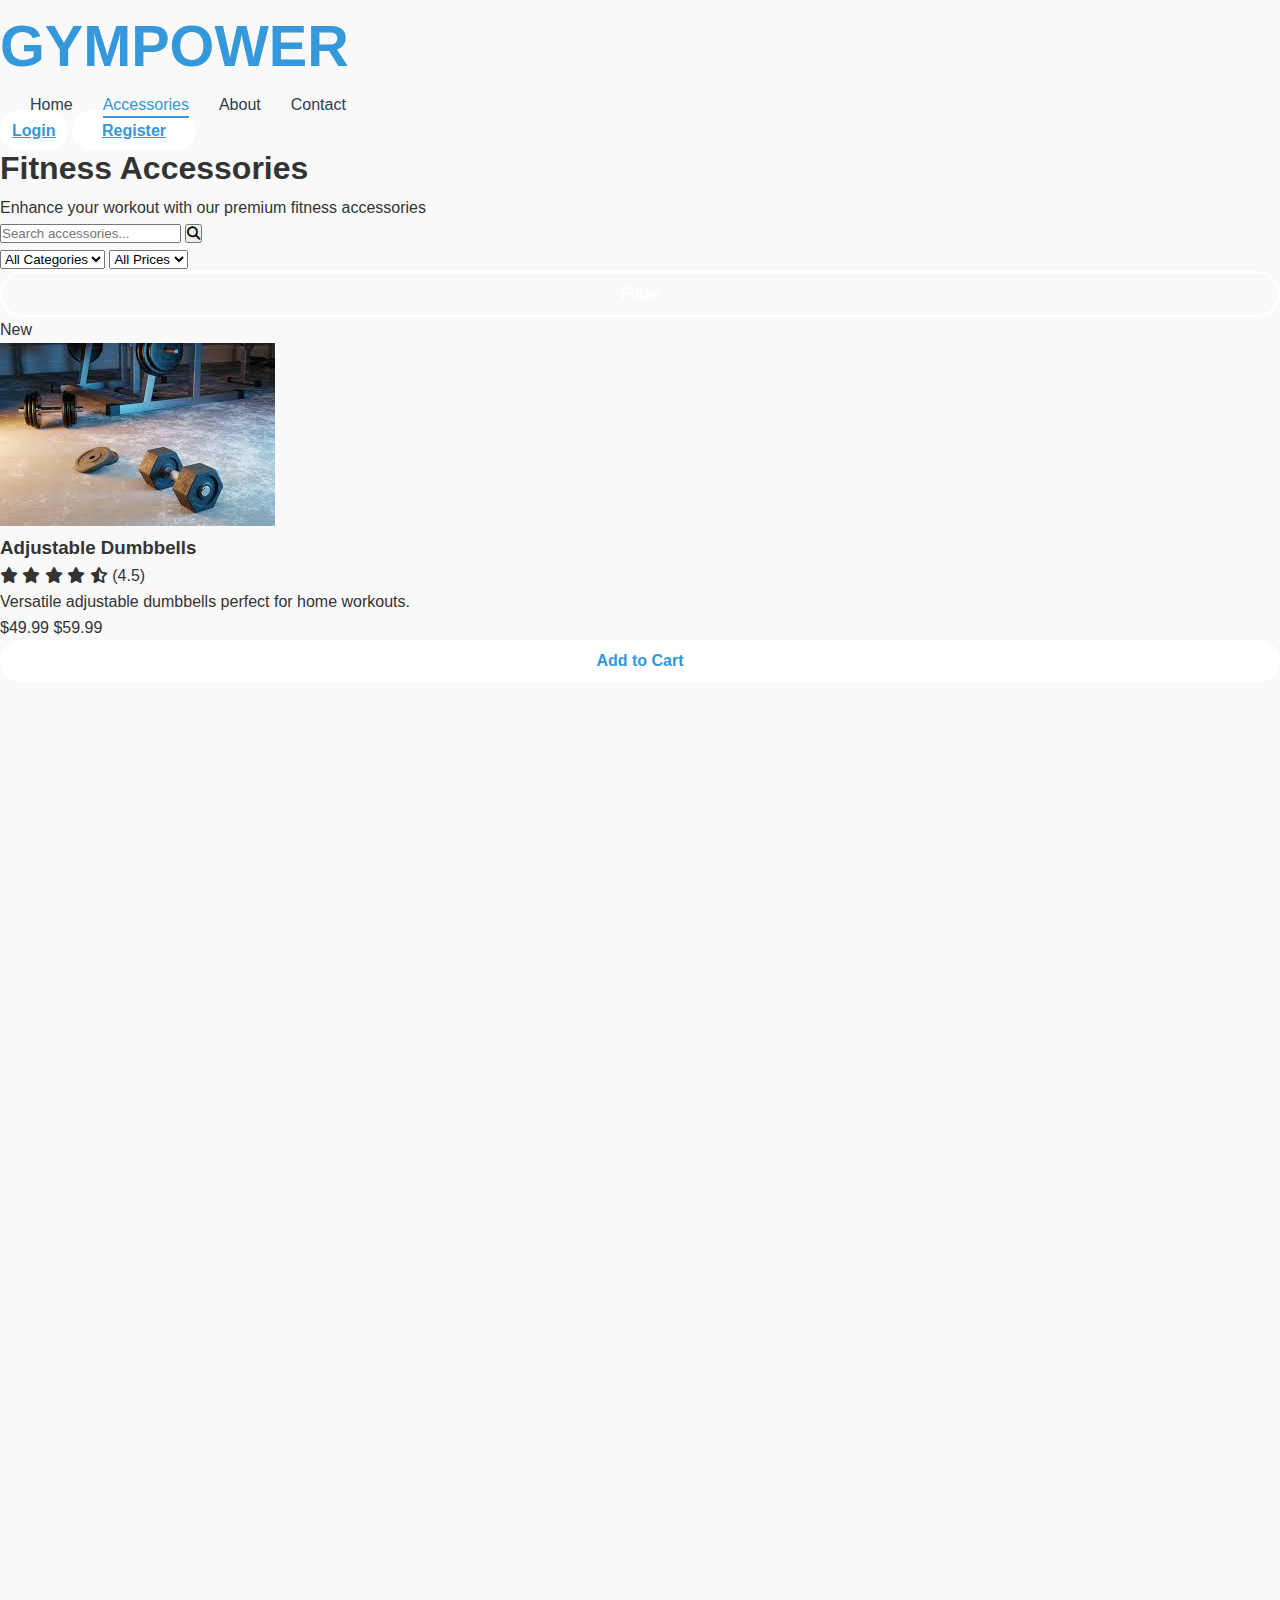
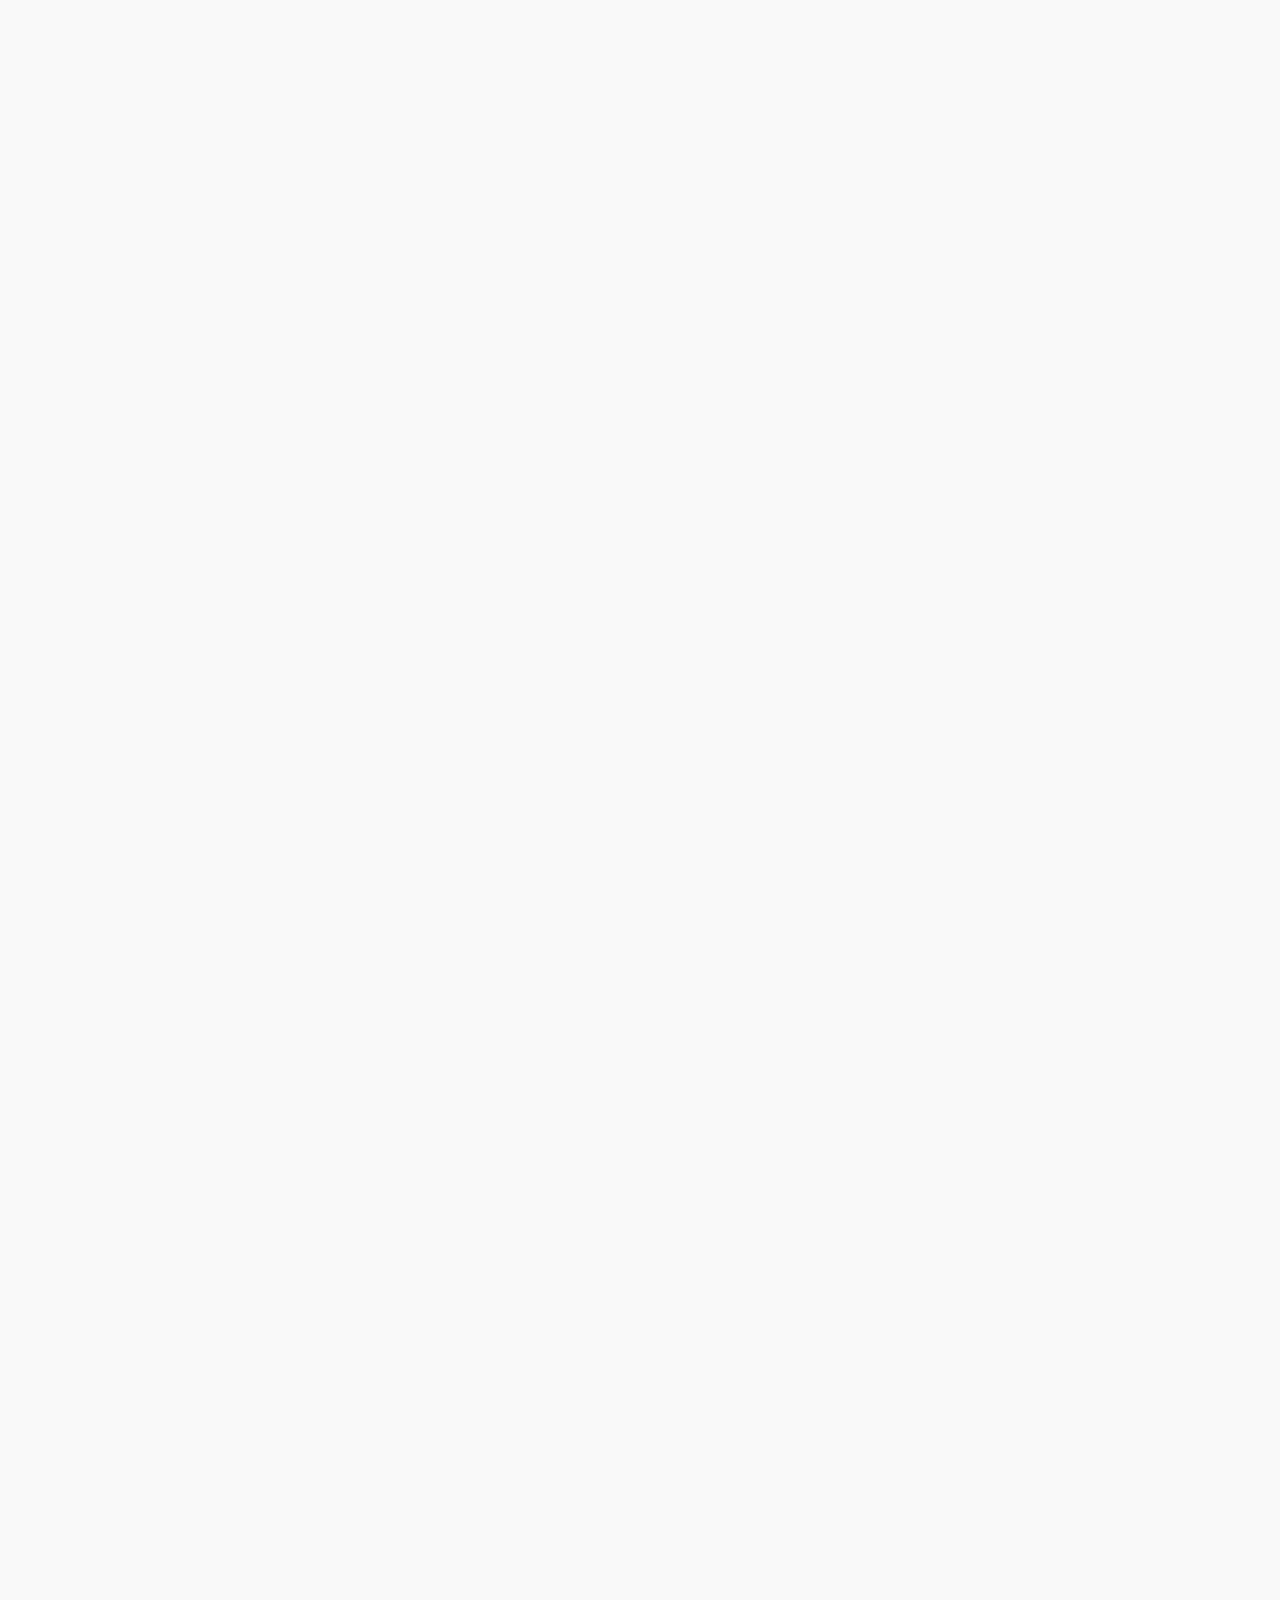
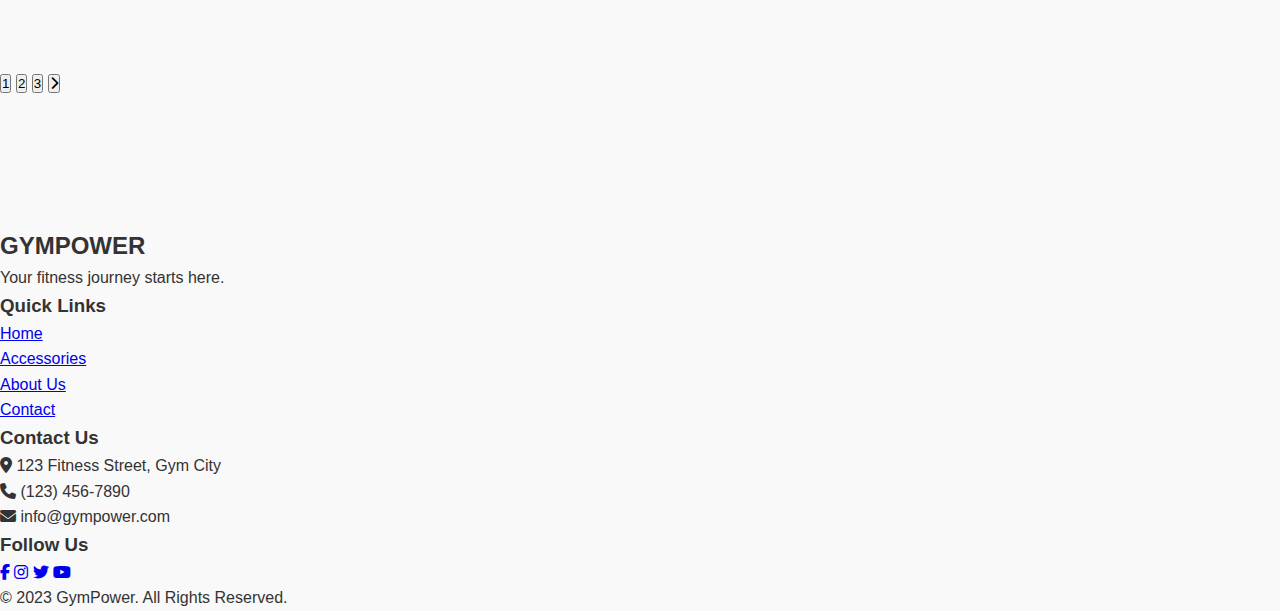
<file: accessories.html>
<!DOCTYPE html>
<html lang="en">
<head>
    <meta charset="UTF-8">
    <meta name="viewport" content="width=device-width, initial-scale=1.0">
    <title>Fitness Accessories - Gym Power</title>
    <link rel="stylesheet" href="css/style.css">
    <link rel="stylesheet" href="https://cdnjs.cloudflare.com/ajax/libs/font-awesome/6.4.0/css/all.min.css">
</head>
<body>
    <header>
        <div class="container">
            <div class="logo">
                <h1>GYM<span>POWER</span></h1>
            </div>
            <nav>
                <ul class="nav-links">
                    <li><a href="index.html">Home</a></li>
                    <li><a href="accessories.html" class="active">Accessories</a></li>
                    <li><a href="about.html">About</a></li>
                    <li><a href="contact.html">Contact</a></li>
                </ul>
                <div class="auth-buttons">
                    <a href="login.html" class="btn btn-outline">Login</a>
                    <a href="register.html" class="btn btn-primary">Register</a>
                </div>
                <div class="hamburger">
                    <span></span>
                    <span></span>
                    <span></span>
                </div>
            </nav>
        </div>
    </header>

    <section class="page-banner">
        <div class="container">
            <h1>Fitness Accessories</h1>
            <p>Enhance your workout with our premium fitness accessories</p>
        </div>
    </section>

    <section class="accessories-section">
        <div class="container">
            <div class="filter-container">
                <div class="search-bar">
                    <input type="text" id="searchAccessories" placeholder="Search accessories...">
                    <button><i class="fas fa-search"></i></button>
                </div>
                <div class="filter-options">
                    <select id="categoryFilter">
                        <option value="all">All Categories</option>
                        <option value="weights">Weights</option>
                        <option value="cardio">Cardio</option>
                        <option value="recovery">Recovery</option>
                        <option value="apparel">Apparel</option>
                    </select>
                    <select id="priceFilter">
                        <option value="all">All Prices</option>
                        <option value="low">$0 - $25</option>
                        <option value="medium">$25 - $50</option>
                        <option value="high">$50+</option>
                    </select>
                    <button id="filterButton" class="btn btn-secondary">Filter</button>
                </div>
            </div>

            <div class="accessories-grid">
                <!-- Product Card 1 -->
                <div class="product-card" data-aos="fade-up" data-category="weights" data-price="medium">
                    <div class="product-badge">New</div>
                    <div class="product-image">
                        <img src="gym1.jpeg" alt="Adjustable Dumbbells">
                    </div>
                    <div class="product-content">
                        <h3>Adjustable Dumbbells</h3>
                        <div class="product-rating">
                            <i class="fas fa-star"></i>
                            <i class="fas fa-star"></i>
                            <i class="fas fa-star"></i>
                            <i class="fas fa-star"></i>
                            <i class="fas fa-star-half-alt"></i>
                            <span>(4.5)</span>
                        </div>
                        <p class="product-description">Versatile adjustable dumbbells perfect for home workouts.</p>
                        <div class="product-price">
                            <span class="current-price">$49.99</span>
                            <span class="old-price">$59.99</span>
                        </div>
                        <button class="btn btn-primary add-to-cart">Add to Cart</button>
                    </div>
                </div>

                <!-- Product Card 2 -->
                <div class="product-card" data-aos="fade-up" data-aos-delay="100" data-category="cardio" data-price="high">
                    <div class="product-image">
                        <img src="gym2.jpeg" alt="Jump Rope">
                    </div>
                    <div class="product-content">
                        <h3>Premium Jump Rope</h3>
                        <div class="product-rating">
                            <i class="fas fa-star"></i>
                            <i class="fas fa-star"></i>
                            <i class="fas fa-star"></i>
                            <i class="fas fa-star"></i>
                            <i class="fas fa-star"></i>
                            <span>(5.0)</span>
                        </div>
                        <p class="product-description">Professional-grade jump rope with adjustable length and ball bearings.</p>
                        <div class="product-price">
                            <span class="current-price">$24.99</span>
                        </div>
                        <button class="btn btn-primary add-to-cart">Add to Cart</button>
                    </div>
                </div>

                <!-- Product Card 3 -->
                <div class="product-card" data-aos="fade-up" data-aos-delay="200" data-category="recovery" data-price="medium">
                    <div class="product-badge">Sale</div>
                    <div class="product-image">
                        <img src="gym3.jpeg" alt="Foam Roller">
                    </div>
                    <div class="product-content">
                        <h3>Foam Roller</h3>
                        <div class="product-rating">
                            <i class="fas fa-star"></i>
                            <i class="fas fa-star"></i>
                            <i class="fas fa-star"></i>
                            <i class="fas fa-star"></i>
                            <i class="far fa-star"></i>
                            <span>(4.0)</span>
                        </div>
                        <p class="product-description">High-density foam roller for muscle recovery and myofascial release.</p>
                        <div class="product-price">
                            <span class="current-price">$29.99</span>
                            <span class="old-price">$39.99</span>
                        </div>
                        <button class="btn btn-primary add-to-cart">Add to Cart</button>
                    </div>
                </div>

                <!-- Product Card 4 -->
                <div class="product-card" data-aos="fade-up" data-aos-delay="300" data-category="weights" data-price="high">
                    <div class="product-image">
                        <img src="gym4.jpeg" alt="Kettlebell">
                    </div>
                    <div class="product-content">
                        <h3>Cast Iron Kettlebell</h3>
                        <div class="product-rating">
                            <i class="fas fa-star"></i>
                            <i class="fas fa-star"></i>
                            <i class="fas fa-star"></i>
                            <i class="fas fa-star"></i>
                            <i class="fas fa-star-half-alt"></i>
                            <span>(4.7)</span>
                        </div>
                        <p class="product-description">Premium cast iron kettlebell with comfortable grip for versatile workouts.</p>
                        <div class="product-price">
                            <span class="current-price">$59.99</span>
                        </div>
                        <button class="btn btn-primary add-to-cart">Add to Cart</button>
                    </div>
                </div>

                <!-- Product Card 5 -->
                <div class="product-card" data-aos="fade-up" data-category="apparel" data-price="low">
                    <div class="product-image">
                        <img src="gym5.jpeg" alt="Workout Gloves">
                    </div>
                    <div class="product-content">
                        <h3>Workout Gloves</h3>
                        <div class="product-rating">
                            <i class="fas fa-star"></i>
                            <i class="fas fa-star"></i>
                            <i class="fas fa-star"></i>
                            <i class="fas fa-star-half-alt"></i>
                            <i class="far fa-star"></i>
                            <span>(3.5)</span>
                        </div>
                        <p class="product-description">Breathable workout gloves with wrist support for weightlifting.</p>
                        <div class="product-price">
                            <span class="current-price">$19.99</span>
                        </div>
                        <button class="btn btn-primary add-to-cart">Add to Cart</button>
                    </div>
                </div>

                <!-- Product Card 6 -->
                <div class="product-card" data-aos="fade-up" data-aos-delay="100" data-category="recovery" data-price="medium">
                    <div class="product-image">
                        <img src="gym6.jpeg" alt="Massage Gun">
                    </div>
                    <div class="product-content">
                        <h3>Percussion Massage Gun</h3>
                        <div class="product-rating">
                            <i class="fas fa-star"></i>
                            <i class="fas fa-star"></i>
                            <i class="fas fa-star"></i>
                            <i class="fas fa-star"></i>
                            <i class="fas fa-star"></i>
                            <span>(4.9)</span>
                        </div>
                        <p class="product-description">Deep tissue massage gun with multiple attachments for muscle recovery.</p>
                        <div class="product-price">
                            <span class="current-price">$89.99</span>
                            <span class="old-price">$119.99</span>
                        </div>
                        <button class="btn btn-primary add-to-cart">Add to Cart</button>
                    </div>
                </div>

                <!-- Product Card 7 -->
                <div class="product-card" data-aos="fade-up" data-aos-delay="200" data-category="cardio" data-price="low">
                    <div class="product-badge">Best Seller</div>
                    <div class="product-image">
                        <img src="gym7.jpeg" alt="Resistance Bands">
                    </div>
                    <div class="product-content">
                        <h3>Resistance Bands Set</h3>
                        <div class="product-rating">
                            <i class="fas fa-star"></i>
                            <i class="fas fa-star"></i>
                            <i class="fas fa-star"></i>
                            <i class="fas fa-star"></i>
                            <i class="fas fa-star-half-alt"></i>
                            <span>(4.6)</span>
                        </div>
                        <p class="product-description">Set of 5 resistance bands with different resistance levels for versatile workouts.</p>
                        <div class="product-price">
                            <span class="current-price">$24.99</span>
                            <span class="old-price">$34.99</span>
                        </div>
                        <button class="btn btn-primary add-to-cart">Add to Cart</button>
                    </div>
                </div>

                <!-- Product Card 8 -->
                <div class="product-card" data-aos="fade-up" data-aos-delay="300" data-category="apparel" data-price="medium">
                    <div class="product-image">
                        <img src="gym8.jpeg" alt="Gym Bag">
                    </div>
                    <div class="product-content">
                        <h3>Durable Gym Bag</h3>
                        <div class="product-rating">
                            <i class="fas fa-star"></i>
                            <i class="fas fa-star"></i>
                            <i class="fas fa-star"></i>
                            <i class="fas fa-star"></i>
                            <i class="far fa-star"></i>
                            <span>(4.0)</span>
                        </div>
                        <p class="product-description">Spacious gym bag with multiple compartments for all your fitness essentials.</p>
                        <div class="product-price">
                            <span class="current-price">$39.99</span>
                        </div>
                        <button class="btn btn-primary add-to-cart">Add to Cart</button>
                    </div>
                </div>
            </div>

            <div class="pagination">
                <button class="pagination-btn active">1</button>
                <button class="pagination-btn">2</button>
                <button class="pagination-btn">3</button>
                <button class="pagination-btn next"><i class="fas fa-chevron-right"></i></button>
            </div>
        </div>
    </section>

    <section class="newsletter">
        <div class="container">
            <div class="newsletter-content">
                <h2>Subscribe to Our Newsletter</h2>
                <p>Get the latest updates on new products, special offers, and fitness tips!</p>
                <form class="newsletter-form">
                    <input type="email" placeholder="Enter your email address" required>
                    <button type="submit" class="btn btn-primary">Subscribe</button>
                </form>
            </div>
        </div>
    </section>

    <footer>
        <div class="container">
            <div class="footer-content">
                <div class="footer-logo">
                    <h2>GYM<span>POWER</span></h2>
                    <p>Your fitness journey starts here.</p>
                </div>
                <div class="footer-links">
                    <h3>Quick Links</h3>
                    <ul>
                        <li><a href="index.html">Home</a></li>
                        <li><a href="accessories.html">Accessories</a></li>
                        <li><a href="about.html">About Us</a></li>
                        <li><a href="contact.html">Contact</a></li>
                    </ul>
                </div>
                <div class="footer-contact">
                    <h3>Contact Us</h3>
                    <p><i class="fas fa-map-marker-alt"></i> 123 Fitness Street, Gym City</p>
                    <p><i class="fas fa-phone"></i> (123) 456-7890</p>
                    <p><i class="fas fa-envelope"></i> info@gympower.com</p>
                </div>
                <div class="footer-social">
                    <h3>Follow Us</h3>
                    <div class="social-icons">
                        <a href="#"><i class="fab fa-facebook-f"></i></a>
                        <a href="#"><i class="fab fa-instagram"></i></a>
                        <a href="#"><i class="fab fa-twitter"></i></a>
                        <a href="#"><i class="fab fa-youtube"></i></a>
                    </div>
                </div>
            </div>
            <div class="footer-bottom">
                <p>&copy; 2023 GymPower. All Rights Reserved.</p>
            </div>
        </div>
    </footer>

    <script src="js/script.js"></script>
    <script src="js/animations.js"></script>
</body>
</html>
</file>
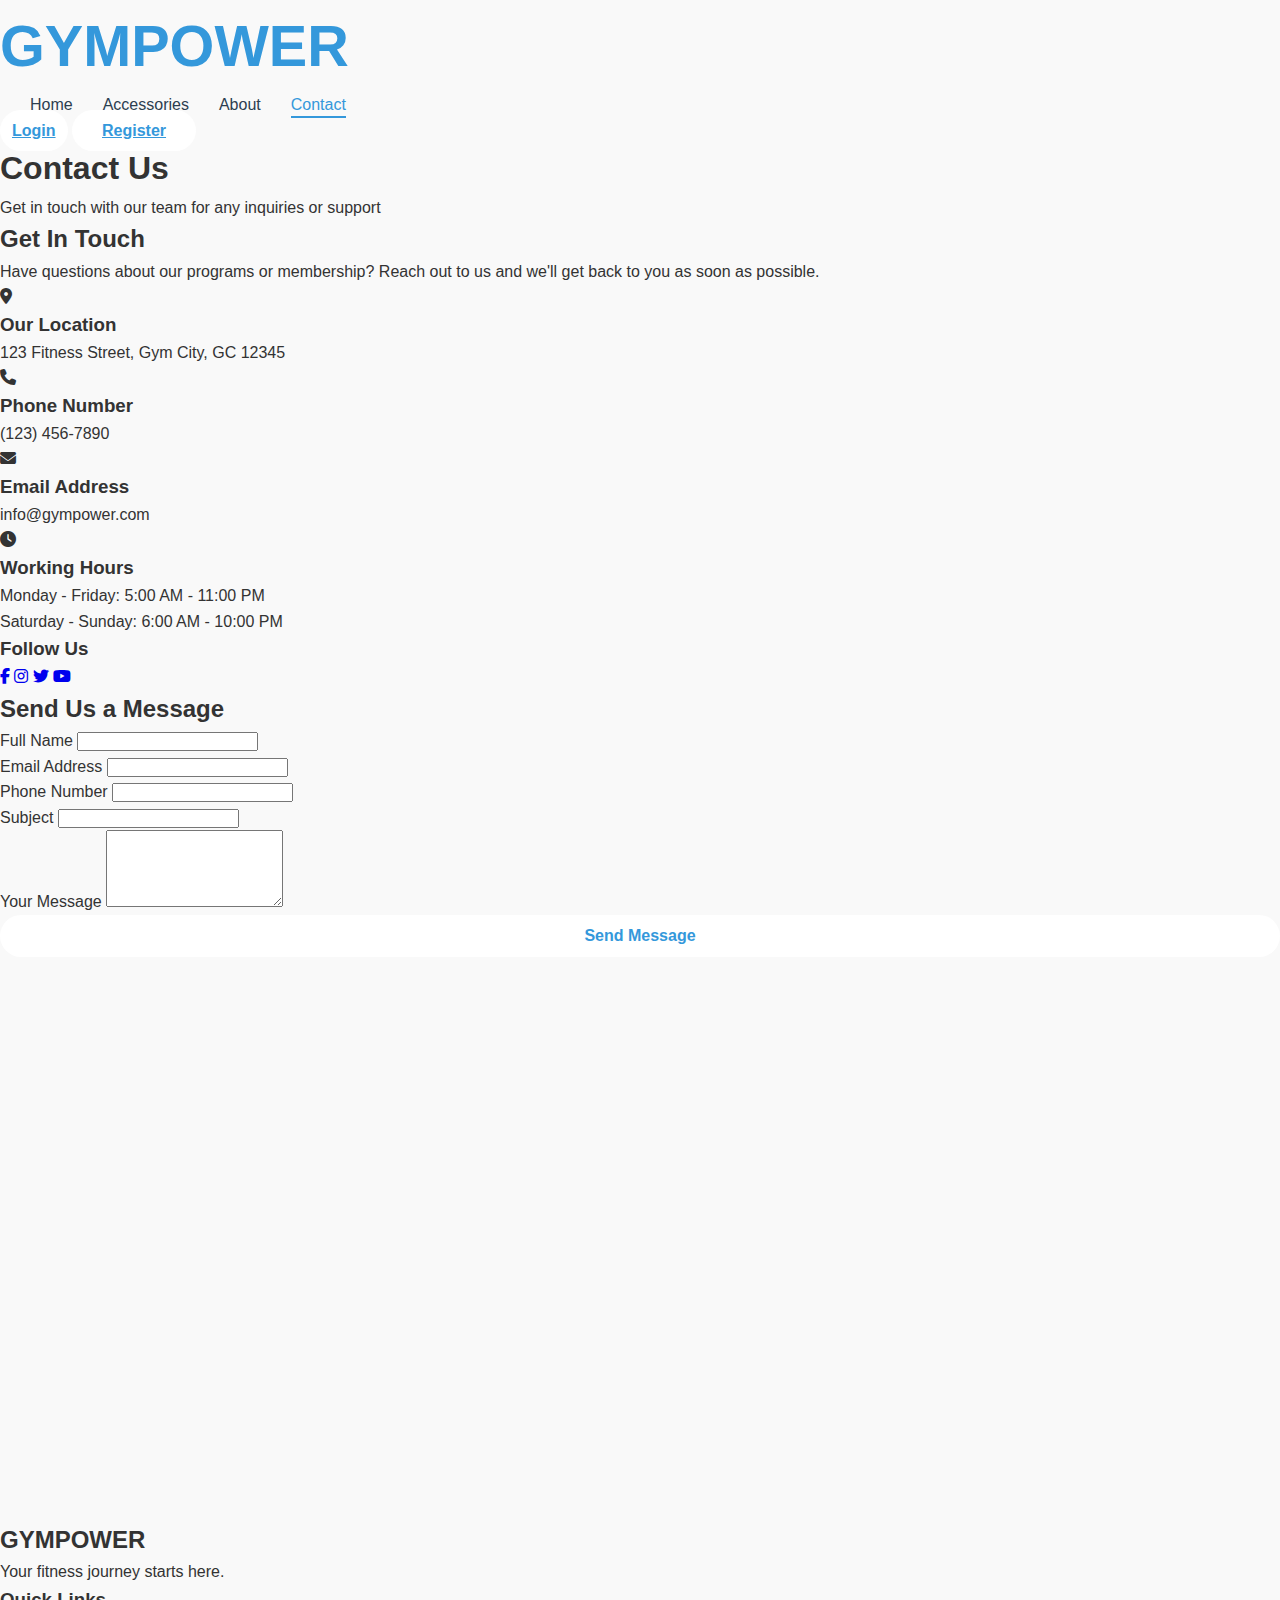
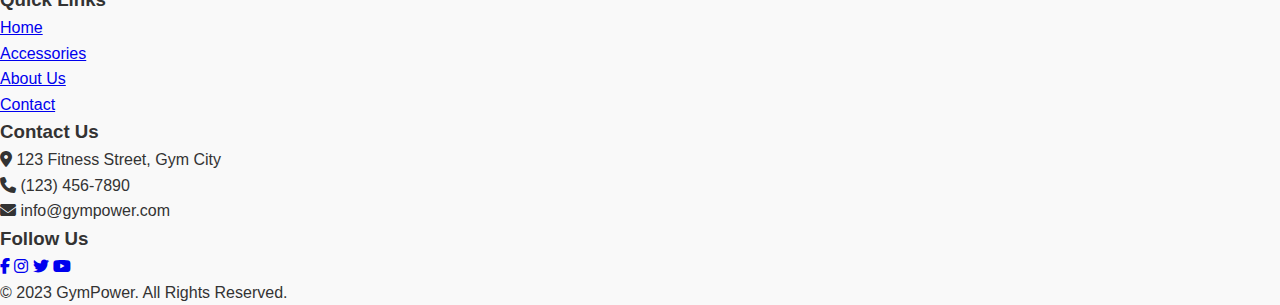
<file: contact.html>
<!DOCTYPE html>
<html lang="en">
<head>
    <meta charset="UTF-8">
    <meta name="viewport" content="width=device-width, initial-scale=1.0">
    <title>Contact Us - Gym Power</title>
    <link rel="stylesheet" href="css/style.css">
    <link rel="stylesheet" href="https://cdnjs.cloudflare.com/ajax/libs/font-awesome/6.4.0/css/all.min.css">
</head>
<body>
    <header>
        <div class="container">
            <div class="logo">
                <h1>GYM<span>POWER</span></h1>
            </div>
            <nav>
                <ul class="nav-links">
                    <li><a href="index.html">Home</a></li>
                    <li><a href="accessories.html">Accessories</a></li>
                    <li><a href="about.html">About</a></li>
                    <li><a href="contact.html" class="active">Contact</a></li>
                </ul>
                <div class="auth-buttons">
                    <a href="login.html" class="btn btn-outline">Login</a>
                    <a href="register.html" class="btn btn-primary">Register</a>
                </div>
                <div class="hamburger">
                    <span></span>
                    <span></span>
                    <span></span>
                </div>
            </nav>
        </div>
    </header>

    <section class="page-banner">
        <div class="container">
            <h1>Contact Us</h1>
            <p>Get in touch with our team for any inquiries or support</p>
        </div>
    </section>

    <section class="contact-section">
        <div class="container">
            <div class="contact-container">
                <div class="contact-info" data-aos="fade-right">
                    <h2>Get In Touch</h2>
                    <p>Have questions about our programs or membership? Reach out to us and we'll get back to you as soon as possible.</p>
                    
                    <div class="info-item">
                        <i class="fas fa-map-marker-alt"></i>
                        <div>
                            <h3>Our Location</h3>
                            <p>123 Fitness Street, Gym City, GC 12345</p>
                        </div>
                    </div>
                    
                    <div class="info-item">
                        <i class="fas fa-phone"></i>
                        <div>
                            <h3>Phone Number</h3>
                            <p>(123) 456-7890</p>
                        </div>
                    </div>
                    
                    <div class="info-item">
                        <i class="fas fa-envelope"></i>
                        <div>
                            <h3>Email Address</h3>
                            <p>info@gympower.com</p>
                        </div>
                    </div>
                    
                    <div class="info-item">
                        <i class="fas fa-clock"></i>
                        <div>
                            <h3>Working Hours</h3>
                            <p>Monday - Friday: 5:00 AM - 11:00 PM</p>
                            <p>Saturday - Sunday: 6:00 AM - 10:00 PM</p>
                        </div>
                    </div>
                    
                    <div class="social-links">
                        <h3>Follow Us</h3>
                        <div class="social-icons">
                            <a href="#"><i class="fab fa-facebook-f"></i></a>
                            <a href="#"><i class="fab fa-instagram"></i></a>
                            <a href="#"><i class="fab fa-twitter"></i></a>
                            <a href="#"><i class="fab fa-youtube"></i></a>
                        </div>
                    </div>
                </div>
                
                <div class="contact-form" data-aos="fade-left">
                    <h2>Send Us a Message</h2>
                    <form id="contactForm">
                        <div class="form-group">
                            <label for="name">Full Name</label>
                            <input type="text" id="name" name="name" required>
                        </div>
                        
                        <div class="form-group">
                            <label for="email">Email Address</label>
                            <input type="email" id="email" name="email" required>
                        </div>
                        
                        <div class="form-group">
                            <label for="phone">Phone Number</label>
                            <input type="tel" id="phone" name="phone">
                        </div>
                        
                        <div class="form-group">
                            <label for="subject">Subject</label>
                            <input type="text" id="subject" name="subject" required>
                        </div>
                        
                        <div class="form-group">
                            <label for="message">Your Message</label>
                            <textarea id="message" name="message" rows="5" required></textarea>
                        </div>
                        
                        <button type="submit" class="btn btn-primary">Send Message</button>
                    </form>
                </div>
            </div>
        </div>
    </section>

    <section class="map-section">
        <div class="container">
            <h2 class="section-title">Find Us</h2>
            <div class="map-container" data-aos="zoom-in">
                <iframe src="https://www.google.com/maps/embed?pb=!1m18!1m12!1m3!1d3024.2219901290355!2d-74.00369368400567!3d40.71312937933185!2m3!1f0!2f0!3f0!3m2!1i1024!2i768!4f13.1!3m3!1m2!1s0x89c25a23e28c1191%3A0x49f75d3281df052a!2s123%20Street%2C%20New%20York%2C%20NY%2010001%2C%20USA!5e0!3m2!1sen!2sus!4v1628015517736!5m2!1sen!2sus" width="100%" height="450" style="border:0;" allowfullscreen="" loading="lazy"></iframe>
            </div>
        </div>
    </section>

    <footer>
        <div class="container">
            <div class="footer-content">
                <div class="footer-logo">
                    <h2>GYM<span>POWER</span></h2>
                    <p>Your fitness journey starts here.</p>
                </div>
                <div class="footer-links">
                    <h3>Quick Links</h3>
                    <ul>
                        <li><a href="index.html">Home</a></li>
                        <li><a href="accessories.html">Accessories</a></li>
                        <li><a href="about.html">About Us</a></li>
                        <li><a href="contact.html">Contact</a></li>
                    </ul>
                </div>
                <div class="footer-contact">
                    <h3>Contact Us</h3>
                    <p><i class="fas fa-map-marker-alt"></i> 123 Fitness Street, Gym City</p>
                    <p><i class="fas fa-phone"></i> (123) 456-7890</p>
                    <p><i class="fas fa-envelope"></i> info@gympower.com</p>
                </div>
                <div class="footer-social">
                    <h3>Follow Us</h3>
                    <div class="social-icons">
                        <a href="#"><i class="fab fa-facebook-f"></i></a>
                        <a href="#"><i class="fab fa-instagram"></i></a>
                        <a href="#"><i class="fab fa-twitter"></i></a>
                        <a href="#"><i class="fab fa-youtube"></i></a>
                    </div>
                </div>
            </div>
            <div class="footer-bottom">
                <p>&copy; 2023 GymPower. All Rights Reserved.</p>
            </div>
        </div>
    </footer>

    <script src="js/script.js"></script>
    <script src="js/animations.js"></script>
</body>
</html>
</file>
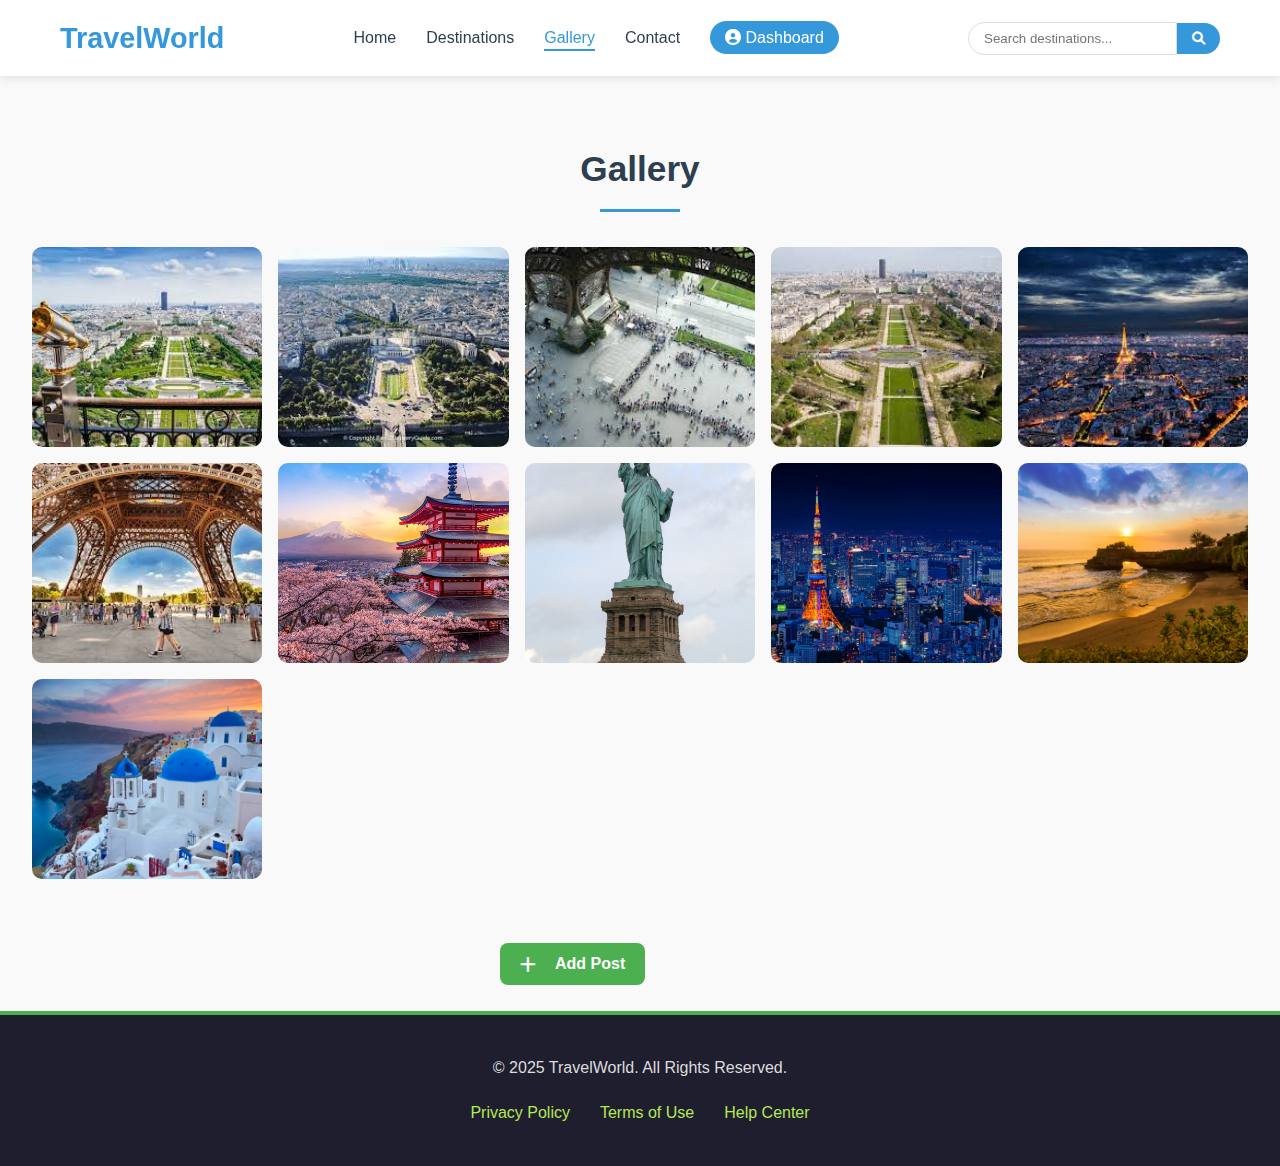
<file: gallery.html>
<!DOCTYPE html>
<html lang="en">
<head>
    <meta charset="UTF-8">
    <meta name="viewport" content="width=device-width, initial-scale=1.0">
    <title>TravelWorld - Travel Gallery</title>
    <link rel="stylesheet" href="https://cdnjs.cloudflare.com/ajax/libs/font-awesome/6.0.0-beta3/css/all.min.css">
    <link rel="stylesheet" href="css/style.css">
    <link rel="stylesheet" href="css/animations.css">
    <style>
        .site-footer {
  background-color: #1e1e2f; /* Dark background */
  color: #f1f1f1; /* Light text */
  padding: 40px 20px;
  text-align: center;
  font-family: 'Segoe UI', Tahoma, Geneva, Verdana, sans-serif;
  border-top: 4px solid #4CAF50;
}

.site-footer .footer-content {
  max-width: 1200px;
  margin: auto;
}

.site-footer p {
  margin-bottom: 20px;
  font-size: 16px;
  color: #dcdcdc;
}

.site-footer .footer-links {
  list-style: none;
  padding: 0;
  margin: 0;
  display: flex;
  justify-content: center;
  gap: 30px;
  flex-wrap: wrap;
}

.site-footer .footer-links li a {
  color: #b5e853;
  text-decoration: none;
  font-weight: 500;
  transition: color 0.3s ease;
}

.site-footer .footer-links li a:hover {
  color: #ffffff;
  text-decoration: underline;
}
        .destination-gallery {
            padding: 4rem 2rem;
        }

        .gallery-grid {
            display: grid;
            grid-template-columns: repeat(auto-fill, minmax(200px, 1fr));
            gap: 1rem;
        }

        .gallery-item {
            height: 200px;
            background-size: cover;
            background-position: center;
            border-radius: 10px;
        }
/* Add Post Button Style */
.add-post-btn {
  background-color: #4CAF50; /* Green background */
  color: white; /* White text */
  font-size: 16px; /* Font size */
  font-weight: bold; /* Bold text */
  padding: 12px 20px; /* Padding inside the button */
  border: none; /* No border */
  border-radius: 8px; /* Rounded corners */
  display: inline-flex; /* Align icon and text horizontally */
  align-items: center; /* Vertically center the content */
  margin-left: 500px;
  cursor: pointer; /* Pointer cursor on hover */
  transition: background-color 0.3s ease, transform 0.3s ease; /* Smooth transition */
}

/* Add Post Button Hover Effect */
.add-post-btn:hover {
  background-color: #45a049; /* Darker green on hover */
  transform: translateY(-3px); /* Slightly lift the button */
}

/* Icon inside the button */
.add-post-btn i {
  margin-right: 18px; /* Space between the icon and text */
  font-size: 18px; /* Icon size */
}

/* Add Post Button Active Effect */
.add-post-btn:active {
  background-color: #388e3c; /* Even darker green on click */
  transform: translateY(0); /* Reset the lift effect */
}

/* Add Post Button Focus Effect */
.add-post-btn:focus {
  outline: none; /* Remove default focus outline */
  box-shadow: 0 0 5px rgba(0, 150, 136, 0.6); /* Green glow on focus */
}

    </style>
</head>
<body>
    <!-- Navigation -->
    <nav class="scrolling-nav">
        <div class="nav-container">
            <div class="logo">TravelWorld</div>
            <ul class="nav-links">
                <li><a href="home.html">Home</a></li>
                <li><a href="destinations.html">Destinations</a></li>
                <li><a href="gallery.html" class="active">Gallery</a></li>
            
                <li><a href="contact.html">Contact</a></li>
                <li><a href="index.html" class="dashboard-btn"><i class="fas fa-user-circle"></i> Dashboard</a></li>
            </ul>
            <div class="search-box">
                <input type="text" placeholder="Search destinations...">
                <button><i class="fas fa-search"></i></button>
            </div>
            <div class="mobile-menu-btn">
                <i class="fas fa-bars"></i>
            </div>
        </div>
    </nav>
    <br><br><br>
    <section class="destination-gallery">
        <h2 class="section-title">Gallery</h2>
        <div class="gallery-grid">
            <div class="gallery-item" style="background-image: url('images/paris1.jpeg');"></div>
            <div class="gallery-item" style="background-image: url('images/paris2.jpeg');"></div>
            <div class="gallery-item" style="background-image: url('images/paris3.jpeg');"></div>
            <div class="gallery-item" style="background-image: url('images/paris4.jpeg');"></div>
            <div class="gallery-item" style="background-image: url('images/paris5.jpeg');"></div>
            <div class="gallery-item" style="background-image: url('images/paris6.jpeg');"></div>
            <div class="gallery-item" style="background-image: url('images/tokyo.jpg');"></div>
            <div class="gallery-item" style="background-image: url('images/newyork.jpg');"></div>
            <div class="gallery-item" style="background-image: url('images/about1.jpg');"></div>
            <div class="gallery-item" style="background-image: url('images/about2.jpg');"></div>
            <div class="gallery-item" style="background-image: url('images/about3.jpg');"></div>
        </div>
    </section>
    <main class="gallery-main">
        <!-- All gallery and modal content here -->

        <!-- Add Post Button -->
        <button class="add-post-btn" onclick="openAddPostModal()">
            <i class="fas fa-plus"></i> Add Post
        </button>
    </main>


    <br>
    <footer class="site-footer">
        <div class="footer-content">
            <p>&copy; 2025 TravelWorld. All Rights Reserved.</p>
            <ul class="footer-links">
                <li><a href="#">Privacy Policy</a></li>
                <li><a href="#">Terms of Use</a></li>
                <li><a href="#">Help Center</a></li>
            </ul>
        </div>
    </footer>

    <!-- <script src="js/gallery.js"></script>
    <script src="js/modal.js"></script> -->
</body>
</html>
</file>
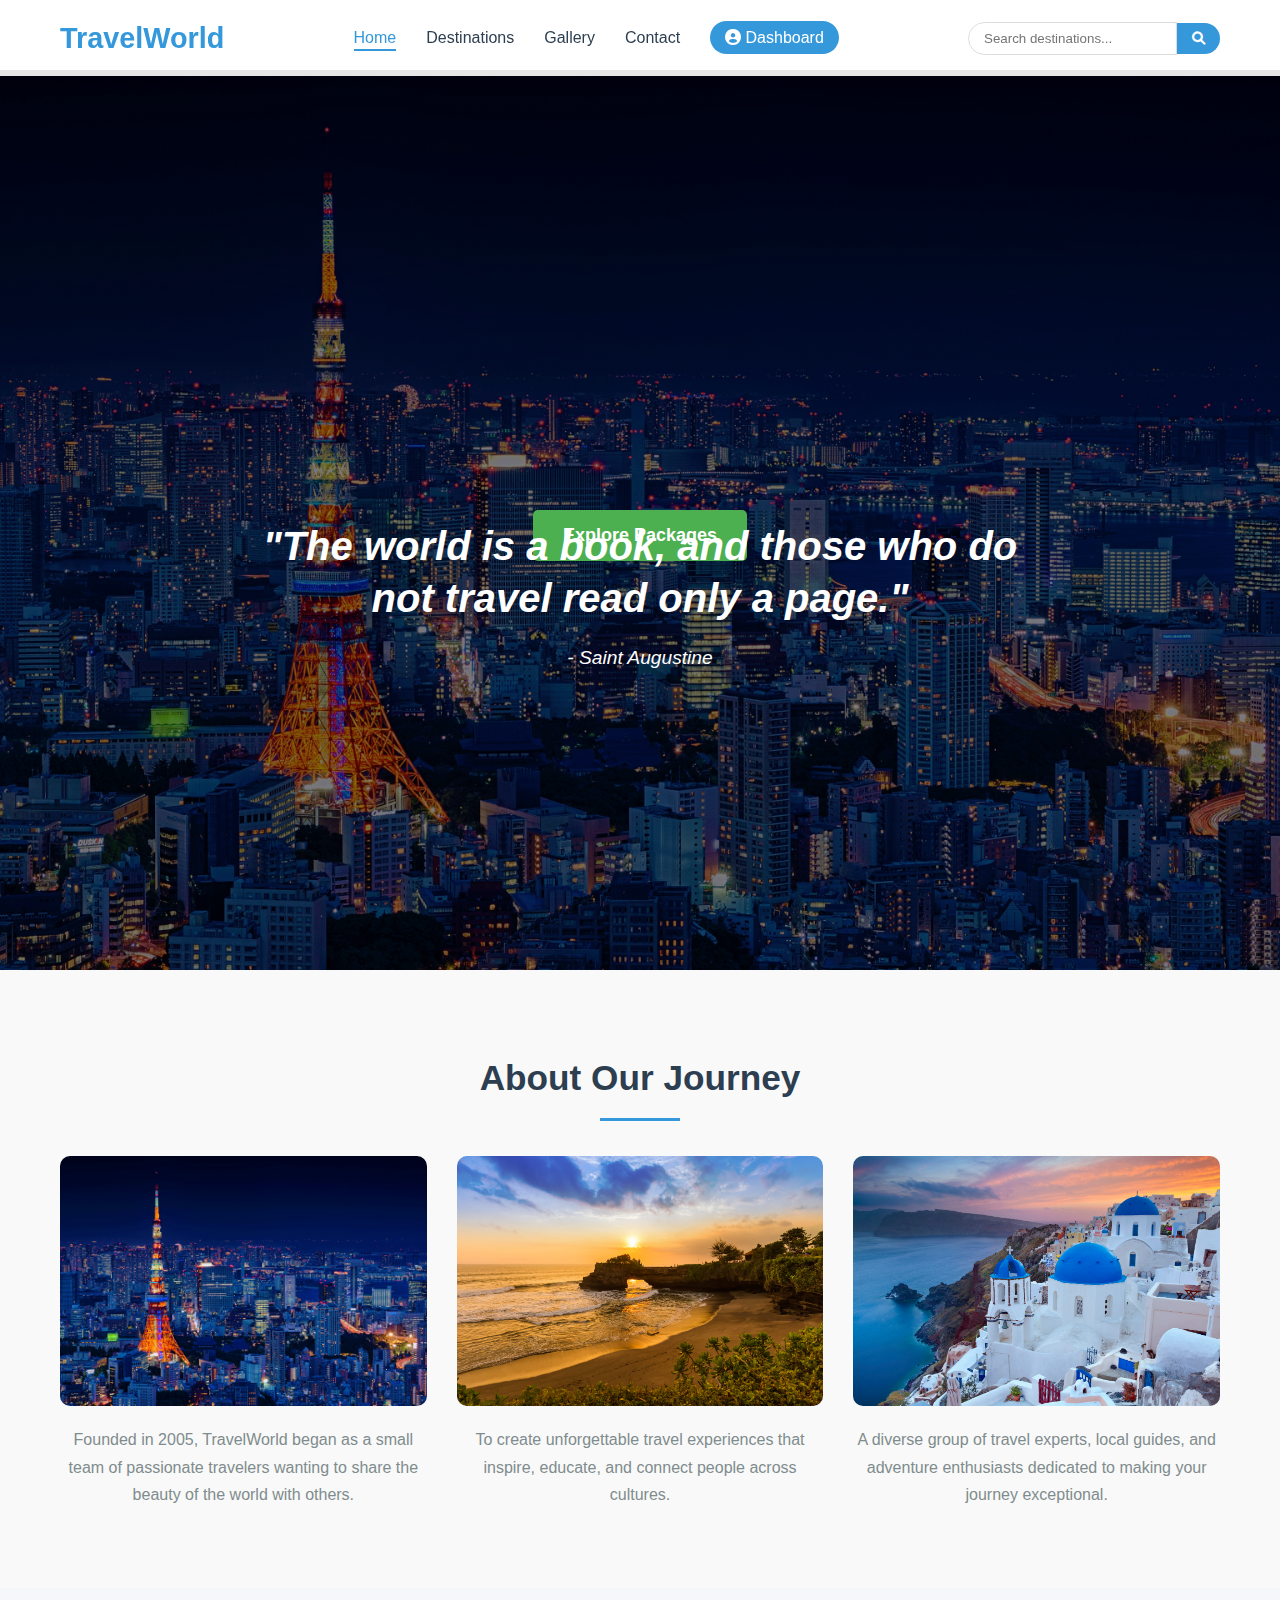
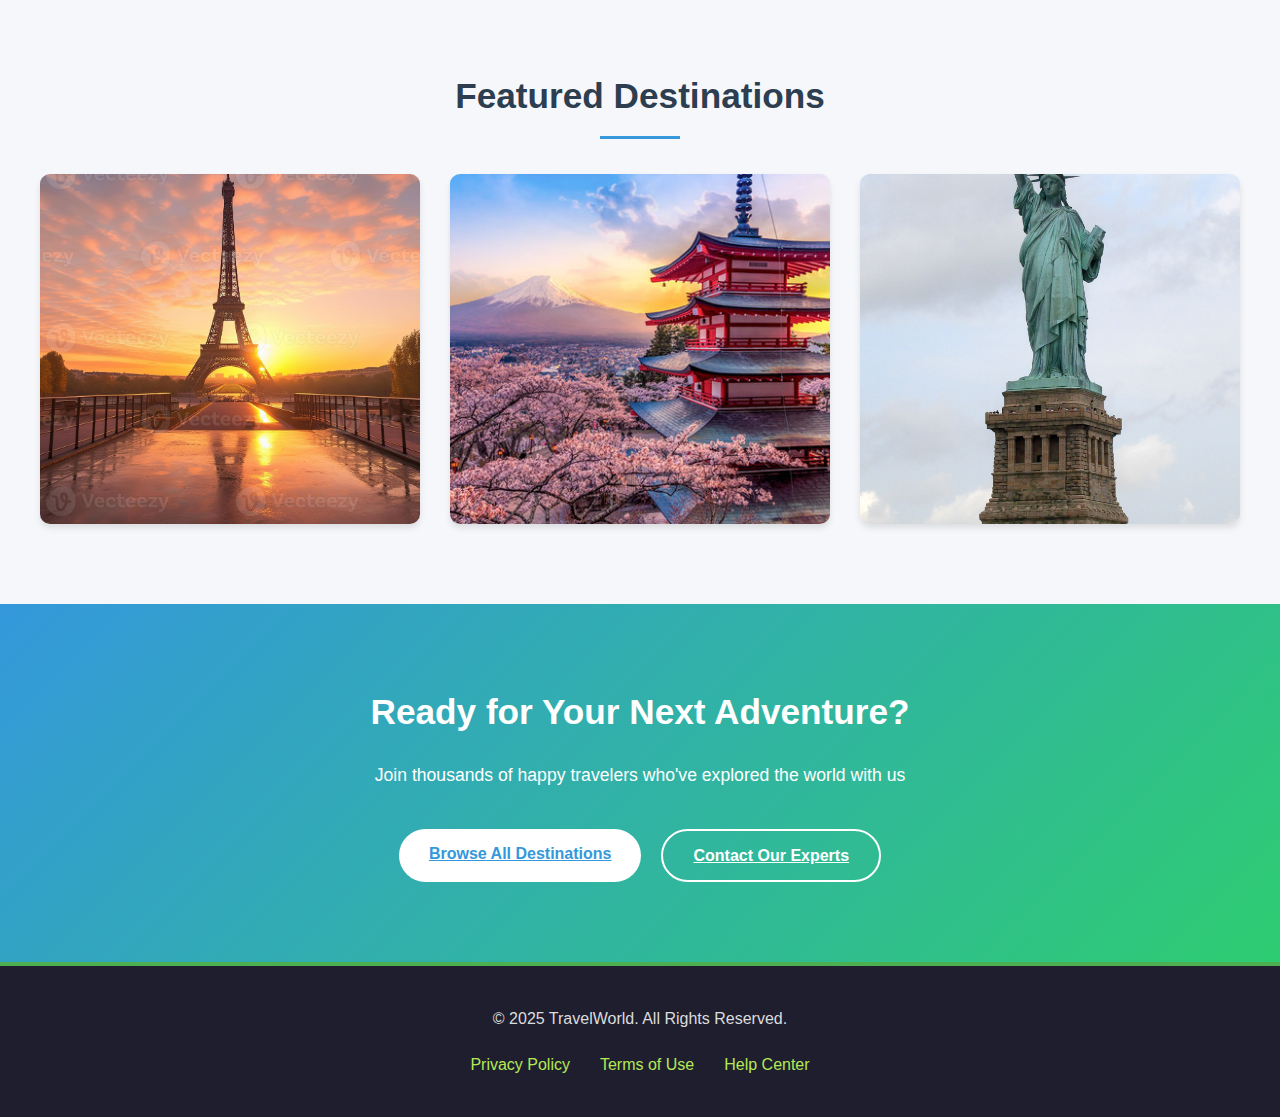
<file: home.html>
<!DOCTYPE html>
<html lang="en">
<head>
    <meta charset="UTF-8">
    <meta name="viewport" content="width=device-width, initial-scale=1.0">
    <title>TravelWorld - Explore the World</title>
    <link rel="stylesheet" href="https://cdnjs.cloudflare.com/ajax/libs/font-awesome/6.0.0-beta3/css/all.min.css">
    <link rel="stylesheet" href="css/style.css">
    <link rel="stylesheet" href="css/animations.css">
    <style>
        .site-footer {
  background-color: #1e1e2f; /* Dark background */
  color: #f1f1f1; /* Light text */
  padding: 40px 20px;
  text-align: center;
  font-family: 'Segoe UI', Tahoma, Geneva, Verdana, sans-serif;
  border-top: 4px solid #4CAF50;
}

.site-footer .footer-content {
  max-width: 1200px;
  margin: auto;
}

.site-footer p {
  margin-bottom: 20px;
  font-size: 16px;
  color: #dcdcdc;
}

.site-footer .footer-links {
  list-style: none;
  padding: 0;
  margin: 0;
  display: flex;
  justify-content: center;
  gap: 30px;
  flex-wrap: wrap;
}

.site-footer .footer-links li a {
  color: #b5e853;
  text-decoration: none;
  font-weight: 500;
  transition: color 0.3s ease;
}

.site-footer .footer-links li a:hover {
  color: #ffffff;
  text-decoration: underline;
}
</style>
</head>
<body>
    <!-- Animated Navigation -->
    <nav class="scrolling-nav">
        <div class="nav-container">
            <div class="logo">TravelWorld</div>
            <ul class="nav-links">
                <li><a href="home.html" class="active">Home</a></li>
                <li><a href="#destinations">Destinations</a></li>
                <li><a href="gallery.html">Gallery</a></li>
                
                <li><a href="contact.html">Contact</a></li>
                <li><a href="index.html" class="dashboard-btn"><i class="fas fa-user-circle"></i> Dashboard</a></li>
            </ul>
            <div class="search-box">
                <input type="text" placeholder="Search destinations...">
                <button><i class="fas fa-search"></i></button>
            </div>
            <div class="mobile-menu-btn">
                <i class="fas fa-bars"></i>
            </div>
        </div>
    </nav>

    <!-- Hero Section with Travel Quotes -->
    <section class="hero" style="background: linear-gradient(rgba(0, 0, 0, 0.5), rgba(0, 0, 0, 0.5)), url('images/about1.jpg'); background-size: cover; background-position: center; background-repeat: no-repeat; padding: 100px 20px; color: white; text-align: center; position: relative;">
        <div class="quote-slider" style="position: absolute; top: 50%; left: 50%; transform: translate(-50%, -50%); width: 80%; max-width: 800px;">
            <div class="quote active" style="display: block; font-size: 24px; line-height: 1.5; font-style: italic; text-align: center;">
                <h2>"The world is a book, and those who do not travel read only a page."</h2>
                <p>- Saint Augustine</p>
            </div>
            <div class="quote" style="display: none; font-size: 24px; line-height: 1.5; font-style: italic; text-align: center;">
                <h2>"Travel makes one modest. You see what a tiny place you occupy in the world."</h2>
                <p>- Gustave Flaubert</p>
            </div>
            <div class="quote" style="display: none; font-size: 24px; line-height: 1.5; font-style: italic; text-align: center;">
                <h2>"Life is either a daring adventure or nothing at all."</h2>
                <p>- Helen Keller</p>
            </div>
        </div>
        <a href="destinations.html" style="text-decoration: none;">
            <button class="explore-btn pulse-animation" style="background-color: #4CAF50; color: white; border: none; padding: 15px 30px; font-size: 18px; cursor: pointer; margin-top: 30px; border-radius: 5px; transition: background-color 0.3s; animation: pulse 1.5s infinite;">
                Explore Packages
            </button>
        </a>
            </section>
    
    <style>
        @keyframes pulse {
            0% {
                transform: scale(1);
                opacity: 1;
            }
            50% {
                transform: scale(1.1);
                opacity: 0.8;
            }
            100% {
                transform: scale(1);
                opacity: 1;
            }
        }
    
        .hero .quote-slider .quote {
            display: none;
        }
    
        .hero .quote-slider .quote.active {
            display: block;
        }
    </style>
    
    <script>
        let currentIndex = 0;
        const quotes = document.querySelectorAll('.quote');
    
        function showNextQuote() {
            quotes[currentIndex].classList.remove('active');
            currentIndex = (currentIndex + 1) % quotes.length;
            quotes[currentIndex].classList.add('active');
        }
    
        setInterval(showNextQuote, 5000); // Change quote every 5 seconds
    </script>
    

    <!-- About Us Section -->
    <section id="about" class="about-section">
        <h2 class="section-title">About Our Journey</h2>
        <div class="about-content">
            <div class="about-card">
                <div class="about-image" style="background-image: url('images/about1.jpg');">
                    <div class="image-overlay">
                        <h3>Our Story</h3>
                    </div>
                </div>
                <p>Founded in 2005, TravelWorld began as a small team of passionate travelers wanting to share the beauty of the world with others.</p>
            </div>
            <div class="about-card">
                <div class="about-image" style="background-image: url('images/about2.jpg');">
                    <div class="image-overlay">
                        <h3>Our Mission</h3>
                    </div>
                </div>
                <p>To create unforgettable travel experiences that inspire, educate, and connect people across cultures.</p>
            </div>
            <div class="about-card">
                <div class="about-image" style="background-image: url('images/about3.jpg');">
                    <div class="image-overlay">
                        <h3>Our Team</h3>
                    </div>
                </div>
                <p>A diverse group of travel experts, local guides, and adventure enthusiasts dedicated to making your journey exceptional.</p>
            </div>
        </div>
    </section>

    <!-- Destination Preview -->
    <section id="destinations" class="destinations-preview">
        <h2 class="section-title">Featured Destinations</h2>
        <div class="destination-cards">
            <div class="destination-card" data-destination="paris">
                <img src="images/paris.jpg" alt="Paris">
                <div class="card-overlay">
                    <h3>Paris, France</h3>
                    <a href="destinations.html" style="text-decoration: none;">
                        <button class="see-packages">See Packages</button>
                    </a>
                </div>
            </div>
            <div class="destination-card" data-destination="tokyo">
                <img src="images/tokyo.jpg" alt="Tokyo">
                <div class="card-overlay">
                    <h3>Tokyo, Japan</h3>
                    <a href="destinations.html" style="text-decoration: none;">
                        <button class="see-packages">See Packages</button>
                    </a>
                </div>
            </div>
            <div class="destination-card" data-destination="newyork">
                <img src="images/newyork.jpg" alt="New York">
                <div class="card-overlay">
                    <h3>New York, USA</h3>
                    <a href="destinations.html" style="text-decoration: none;">
                        <button class="see-packages">See Packages</button>
                    </a>
                </div>
            </div>
        </div>
    </section>
    
    <!-- Call to Action -->
    <section class="cta-section">
        <h2>Ready for Your Next Adventure?</h2>
        <p>Join thousands of happy travelers who've explored the world with us</p>
        <div class="cta-buttons">
            <a href="destinations.html" class="btn-primary">Browse All Destinations</a>

<a href="contact.html" class="btn-secondary">Contact Our Experts</a>

        </div>
    </section>
    <footer class="site-footer">
        <div class="footer-content">
            <p>&copy; 2025 TravelWorld. All Rights Reserved.</p>
            <ul class="footer-links">
                <li><a href="#">Privacy Policy</a></li>
                <li><a href="#">Terms of Use</a></li>
                <li><a href="#">Help Center</a></li>
            </ul>
        </div>
    </footer>

    <script src="js/main.js"></script>
</body>
</html>
</file>
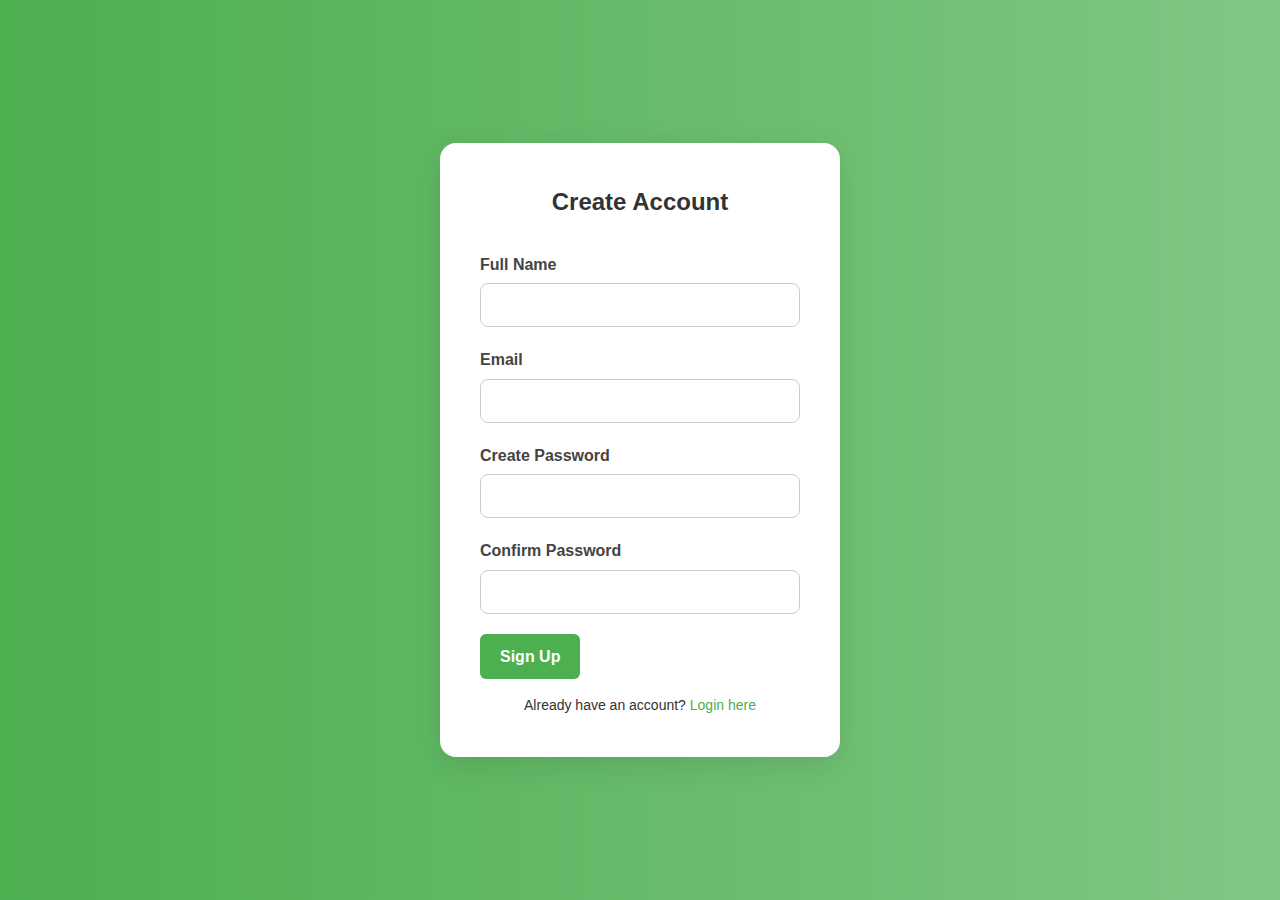
<file: signup.html>
<!DOCTYPE html>
<html lang="en">
<head>
  <meta charset="UTF-8" />
  <meta name="viewport" content="width=device-width, initial-scale=1.0"/>
  <title>Sign Up - TravelWorld</title>
  <link rel="stylesheet" href="css/style.css" />
  <link rel="stylesheet" href="css/animations.css" />
  <link rel="stylesheet" href="https://cdnjs.cloudflare.com/ajax/libs/font-awesome/6.0.0-beta3/css/all.min.css"/>
  <style>
    body {
      font-family: 'Segoe UI', sans-serif;
      background: linear-gradient(to right, #4CAF50, #81c784);
      margin: 0;
      display: flex;
      justify-content: center;
      align-items: center;
      height: 100vh;
    }

    .signup-box {
      background: #fff;
      padding: 40px;
      border-radius: 16px;
      box-shadow: 0 8px 30px rgba(0,0,0,0.1);
      width: 400px;
    }

    .signup-box h2 {
      text-align: center;
      color: #333;
      margin-bottom: 30px;
    }

    .signup-box .form-group {
      margin-bottom: 20px;
    }

    .signup-box label {
      display: block;
      color: #444;
      margin-bottom: 6px;
      font-weight: bold;
    }

    .signup-box input {
      width: 100%;
      padding: 12px;
      border: 1px solid #ccc;
      border-radius: 8px;
      font-size: 16px;
    }

    .signup-box button {
      width: 100%;
      padding: 14px;
      background: #4CAF50;
      color: white;
      border: none;
      border-radius: 8px;
      font-size: 16px;
      cursor: pointer;
      transition: background 0.3s ease;
    }

    .signup-box button:hover {
      background: #388e3c;
    }

    .signup-box .login-link {
      margin-top: 15px;
      text-align: center;
      font-size: 14px;
    }

    .signup-box .login-link a {
      color: #4CAF50;
      text-decoration: none;
    }
    .btn-signup {
  display: inline-block;
  padding: 10px 20px;
  background-color: #4CAF50; /* Green */
  color: white;
  border: none;
  border-radius: 6px;
  text-decoration: none;
  font-size: 16px;
  font-weight: bold;
  transition: background-color 0.3s ease;
}

.btn-signup:hover {
  background-color: #45a049;
}

  </style>
</head>
<body>
  <div class="signup-box zoom-in">
    <h2>Create Account</h2>
    <form id="signupForm" >
      <div class="form-group">
        <label for="username">Full Name</label>
        <input type="text" id="username" name="username" required />
      </div>
      <div class="form-group">
        <label for="email">Email</label>
        <input type="email" id="email" name="email" required />
      </div>
      <div class="form-group">
        <label for="password">Create Password</label>
        <input type="password" id="password" name="password" required />
      </div>
      <div class="form-group">
        <label for="confirmPassword">Confirm Password</label>
        <input type="password" id="confirmPassword" name="confirmPassword" required />
      </div>
      <a href="home.html" class="btn-signup">Sign Up</a>
      <div class="login-link">
        Already have an account? <a href="index.html">Login here</a>
      </div>
    </form>
  </div>
</body>
</html>
</file>
<file: css/style.css>
/* Global Styles */
:root {
    --primary-color: #3498db;
    --secondary-color: #2ecc71;
    --accent-color: #e74c3c;
    --dark-color: #2c3e50;
    --light-color: #ecf0f1;
    --text-color: #333;
    --text-light: #7f8c8d;
    --shadow: 0 4px 6px rgba(0, 0, 0, 0.1);
    --transition: all 0.3s ease;
}

* {
    margin: 0;
    padding: 0;
    box-sizing: border-box;
    font-family: 'Segoe UI', Tahoma, Geneva, Verdana, sans-serif;
}

body {
    background-color: #f9f9f9;
    color: var(--text-color);
    line-height: 1.6;
}

/* Dashboard Styles */
.dashboard {
    background: linear-gradient(135deg, #f5f7fa 0%, #c3cfe2 100%);
    min-height: 100vh;
    display: flex;
    justify-content: center;
    align-items: center;
}

.dashboard-container {
    display: flex;
    max-width: 1200px;
    width: 90%;
    background: white;
    border-radius: 15px;
    box-shadow: var(--shadow);
    overflow: hidden;
}

.auth-forms {
    flex: 1;
    padding: 40px;
    background: linear-gradient(to right, var(--primary-color), var(--secondary-color));
    color: white;
}

.form-container {
    max-width: 400px;
    margin: 0 auto;
    display: none;
}

.form-container.active {
    display: block;
}

.form-container h2 {
    margin-bottom: 30px;
    text-align: center;
    font-weight: 600;
}

.input-group {
    margin-bottom: 20px;
    position: relative;
}

.input-group i {
    position: absolute;
    left: 15px;
    top: 50%;
    transform: translateY(-50%);
    color: rgba(255, 255, 255, 0.7);
}

.input-group input {
    width: 100%;
    padding: 12px 15px 12px 45px;
    border: 2px solid rgba(255, 255, 255, 0.3);
    border-radius: 30px;
    background: rgba(255, 255, 255, 0.1);
    color: white;
    font-size: 16px;
    transition: var(--transition);
}

.input-group input:focus {
    outline: none;
    border-color: white;
    background: rgba(255, 255, 255, 0.2);
}

.input-group input::placeholder {
    color: rgba(255, 255, 255, 0.7);
}

.btn {
    width: 100%;
    padding: 12px;
    border: none;
    border-radius: 30px;
    background: white;
    color: var(--primary-color);
    font-size: 16px;
    font-weight: 600;
    cursor: pointer;
    transition: var(--transition);
}

.btn:hover {
    transform: translateY(-3px);
    box-shadow: 0 5px 15px rgba(0, 0, 0, 0.1);
}

.toggle-form {
    text-align: center;
    margin-top: 20px;
}

.toggle-form a {
    color: white;
    font-weight: 600;
    text-decoration: none;
}

.dashboard-overview {
    flex: 1.5;
    padding: 40px;
}

.dashboard-overview h1 {
    font-size: 2.5rem;
    color: var(--dark-color);
    margin-bottom: 10px;
}

.dashboard-overview p {
    color: var(--text-light);
    margin-bottom: 30px;
}

.agency-cards {
    display: flex;
    gap: 20px;
    margin-bottom: 40px;
}

.agency-card {
    flex: 1;
    background: white;
    border-radius: 10px;
    padding: 20px;
    box-shadow: var(--shadow);
    text-align: center;
    transition: var(--transition);
}

.agency-card:hover {
    transform: translateY(-5px);
}

.agency-card img {
    width: 100%;
    height: 120px;
    object-fit: cover;
    border-radius: 8px;
    margin-bottom: 15px;
}

.agency-card h3 {
    margin-bottom: 10px;
    color: var(--dark-color);
}

.agency-card p {
    font-size: 14px;
    color: var(--text-light);
}

.dashboard-features {
    display: flex;
    justify-content: space-between;
    text-align: center;
}

.feature {
    flex: 1;
    padding: 20px;
}

.feature i {
    font-size: 2rem;
    color: var(--primary-color);
    margin-bottom: 15px;
}

.feature p {
    font-size: 14px;
    color: var(--dark-color);
    font-weight: 500;
}

/* Home Page Styles */
.scrolling-nav {
    position: fixed;
    top: 0;
    left: 0;
    width: 100%;
    background: rgba(255, 255, 255, 0.9);
    box-shadow: 0 2px 10px rgba(0, 0, 0, 0.1);
    z-index: 1000;
    transition: var(--transition);
}

.scrolling-nav.scrolled {
    background: white;
    box-shadow: 0 4px 15px rgba(0, 0, 0, 0.1);
}

.nav-container {
    display: flex;
    justify-content: space-between;
    align-items: center;
    max-width: 1200px;
    margin: 0 auto;
    padding: 15px 20px;
}

.logo {
    font-size: 1.8rem;
    font-weight: 700;
    color: var(--primary-color);
}

.nav-links {
    display: flex;
    list-style: none;
}

.nav-links li {
    margin-left: 30px;
}

.nav-links a {
    text-decoration: none;
    color: var(--dark-color);
    font-weight: 500;
    transition: var(--transition);
    position: relative;
}

.nav-links a.active,
.nav-links a:hover {
    color: var(--primary-color);
}

.nav-links a.active:after,
.nav-links a:hover:after {
    content: '';
    position: absolute;
    bottom: -5px;
    left: 0;
    width: 100%;
    height: 2px;
    background: var(--primary-color);
}

.dashboard-btn {
    background: var(--primary-color);
    color: white !important;
    padding: 8px 15px;
    border-radius: 20px;
}

.dashboard-btn:hover {
    background: #2980b9;
}

.search-box {
    display: flex;
    align-items: center;
    margin-left: 30px;
}

.search-box input {
    padding: 8px 15px;
    border: 1px solid #ddd;
    border-radius: 20px 0 0 20px;
    outline: none;
}

.search-box button {
    padding: 8px 15px;
    border: none;
    background: var(--primary-color);
    color: white;
    border-radius: 0 20px 20px 0;
    cursor: pointer;
}

.mobile-menu-btn {
    display: none;
    font-size: 1.5rem;
    cursor: pointer;
}

.hero {
    height: 100vh;
    background: linear-gradient(rgba(0, 0, 0, 0.5), rgba(0, 0, 0, 0.5)), url('images/hero-bg.jpg');
    background-size: cover;
    background-position: center;
    display: flex;
    flex-direction: column;
    justify-content: center;
    align-items: center;
    text-align: center;
    color: white;
    padding: 0 20px;
    margin-top: 70px;
}

.quote-slider {
    max-width: 800px;
    margin: 0 auto;
    position: relative;
}

.quote {
    position: absolute;
    top: 0;
    left: 0;
    width: 100%;
    opacity: 0;
    transition: opacity 1s ease;
}

.quote.active {
    opacity: 1;
}

.quote h2 {
    font-size: 2.5rem;
    margin-bottom: 20px;
    line-height: 1.3;
}

.quote p {
    font-size: 1.2rem;
    font-style: italic;
}

.explore-btn {
    margin-top: 40px;
    padding: 15px 30px;
    background: var(--primary-color);
    color: white;
    border: none;
    border-radius: 30px;
    font-size: 1.1rem;
    font-weight: 600;
    cursor: pointer;
    transition: var(--transition);
}

.explore-btn:hover {
    background: #2980b9;
    transform: translateY(-3px);
    box-shadow: 0 10px 20px rgba(0, 0, 0, 0.2);
}

.section-title {
    text-align: center;
    font-size: 2.2rem;
    margin-bottom: 50px;
    color: var(--dark-color);
    position: relative;
}

.section-title:after {
    content: '';
    position: absolute;
    bottom: -15px;
    left: 50%;
    transform: translateX(-50%);
    width: 80px;
    height: 3px;
    background: var(--primary-color);
}

.about-section {
    padding: 80px 20px;
    max-width: 1200px;
    margin: 0 auto;
}

.about-content {
    display: flex;
    gap: 30px;
    margin-top: 50px;
}

.about-card {
    flex: 1;
    text-align: center;
}

.about-image {
    height: 250px;
    background-size: cover;
    background-position: center;
    border-radius: 10px;
    margin-bottom: 20px;
    position: relative;
    overflow: hidden;
}

.image-overlay {
    position: absolute;
    bottom: 0;
    left: 0;
    width: 100%;
    padding: 20px;
    background: linear-gradient(transparent, rgba(0, 0, 0, 0.7));
    color: white;
    transform: translateY(100%);
    transition: var(--transition);
}

.about-image:hover .image-overlay {
    transform: translateY(0);
}

.about-card p {
    color: var(--text-light);
    line-height: 1.7;
}

.destinations-preview {
    padding: 80px 20px;
    background: #f5f7fa;
}

.destination-cards {
    display: flex;
    gap: 30px;
    max-width: 1200px;
    margin: 0 auto;
}

.destination-card {
    flex: 1;
    height: 350px;
    position: relative;
    border-radius: 10px;
    overflow: hidden;
    box-shadow: var(--shadow);
    transition: var(--transition);
}

.destination-card:hover {
    transform: translateY(-10px);
    box-shadow: 0 15px 30px rgba(0, 0, 0, 0.2);
}

.destination-card img {
    width: 100%;
    height: 100%;
    object-fit: cover;
}

.card-overlay {
    position: absolute;
    bottom: 0;
    left: 0;
    width: 100%;
    padding: 20px;
    background: linear-gradient(transparent, rgba(0, 0, 0, 0.7));
    color: white;
    transform: translateY(100%);
    transition: var(--transition);
}

.destination-card:hover .card-overlay {
    transform: translateY(0);
}

.card-overlay h3 {
    margin-bottom: 15px;
    font-size: 1.5rem;
}

.see-packages {
    padding: 8px 20px;
    background: var(--primary-color);
    color: white;
    border: none;
    border-radius: 20px;
    cursor: pointer;
    transition: var(--transition);
}

.see-packages:hover {
    background: #2980b9;
}

.cta-section {
    padding: 80px 20px;
    text-align: center;
    background: linear-gradient(135deg, var(--primary-color), var(--secondary-color));
    color: white;
}

.cta-section h2 {
    font-size: 2.2rem;
    margin-bottom: 20px;
}

.cta-section p {
    font-size: 1.1rem;
    margin-bottom: 40px;
    max-width: 700px;
    margin-left: auto;
    margin-right: auto;
}

.cta-buttons {
    display: flex;
    justify-content: center;
    gap: 20px;
}

.btn-primary {
    padding: 12px 30px;
    background: white;
    color: var(--primary-color);
    border: none;
    border-radius: 30px;
    font-size: 1rem;
    font-weight: 600;
    cursor: pointer;
    transition: var(--transition);
}

.btn-primary:hover {
    transform: translateY(-3px);
    box-shadow: 0 10px 20px rgba(0, 0, 0, 0.2);
}

.btn-secondary {
    padding: 12px 30px;
    background: transparent;
    color: white;
    border: 2px solid white;
    border-radius: 30px;
    font-size: 1rem;
    font-weight: 600;
    cursor: pointer;
    transition: var(--transition);
}

.btn-secondary:hover {
    background: rgba(255, 255, 255, 0.1);
    transform: translateY(-3px);
    box-shadow: 0 10px 20px rgba(0, 0, 0, 0.2);
}

/* Responsive Styles */
@media (max-width: 992px) {
    .dashboard-container {
        flex-direction: column;
    }
    
    .auth-forms {
        order: 2;
    }
    
    .agency-cards {
        flex-direction: column;
    }
    
    .about-content {
        flex-direction: column;
    }
    
    .destination-cards {
        flex-direction: column;
        height: auto;
    }
    
    .destination-card {
        height: 250px;
    }
}

@media (max-width: 768px) {
    .nav-links {
        display: none;
    }
    
    .search-box {
        display: none;
    }
    
    .mobile-menu-btn {
        display: block;
    }
    
    .quote h2 {
        font-size: 2rem;
    }
}

/* Add more styles for other pages as needed */
</file>
<file: css/animations.css>
/* Animations */
@keyframes fadeIn {
    from { opacity: 0; }
    to { opacity: 1; }
}

@keyframes slideUp {
    from { 
        opacity: 0;
        transform: translateY(50px);
    }
    to { 
        opacity: 1;
        transform: translateY(0);
    }
}

@keyframes pulse {
    0% { transform: scale(1); }
    50% { transform: scale(1.05); }
    100% { transform: scale(1); }
}

@keyframes float {
    0% { transform: translateY(0px); }
    50% { transform: translateY(-10px); }
    100% { transform: translateY(0px); }
}

/* Animation Classes */
.fade-in {
    animation: fadeIn 1s ease forwards;
}

.slide-up {
    animation: slideUp 0.8s ease forwards;
}

.pulse-animation {
    animation: pulse 2s infinite;
}

.float-animation {
    animation: float 3s ease-in-out infinite;
}

.delay-1 {
    animation-delay: 0.2s;
}

.delay-2 {
    animation-delay: 0.4s;
}

.delay-3 {
    animation-delay: 0.6s;
}

/* Scroll Animations */
[data-scroll] {
    opacity: 0;
    transition: opacity 0.6s ease, transform 0.6s ease;
}

[data-scroll="fade"] {
    transform: translateY(30px);
}

[data-scroll="fade-left"] {
    transform: translateX(-30px);
}

[data-scroll="fade-right"] {
    transform: translateX(30px);
}

[data-scroll].is-visible {
    opacity: 1;
    transform: translate(0);
}

/* Hover Effects */
.grow-on-hover {
    transition: transform 0.3s ease;
}

.grow-on-hover:hover {
    transform: scale(1.05);
}

.shadow-on-hover {
    transition: box-shadow 0.3s ease;
}

.shadow-on-hover:hover {
    box-shadow: 0 10px 25px rgba(0, 0, 0, 0.1);
}

/* Background Animation */
.animated-bg {
    background: linear-gradient(-45deg, #ee7752, #e73c7e, #23a6d5, #23d5ab);
    background-size: 400% 400%;
    animation: gradient 15s ease infinite;
}

@keyframes gradient {
    0% {
        background-position: 0% 50%;
    }
    50% {
        background-position: 100% 50%;
    }
    100% {
        background-position: 0% 50%;
    }
}
</file>
